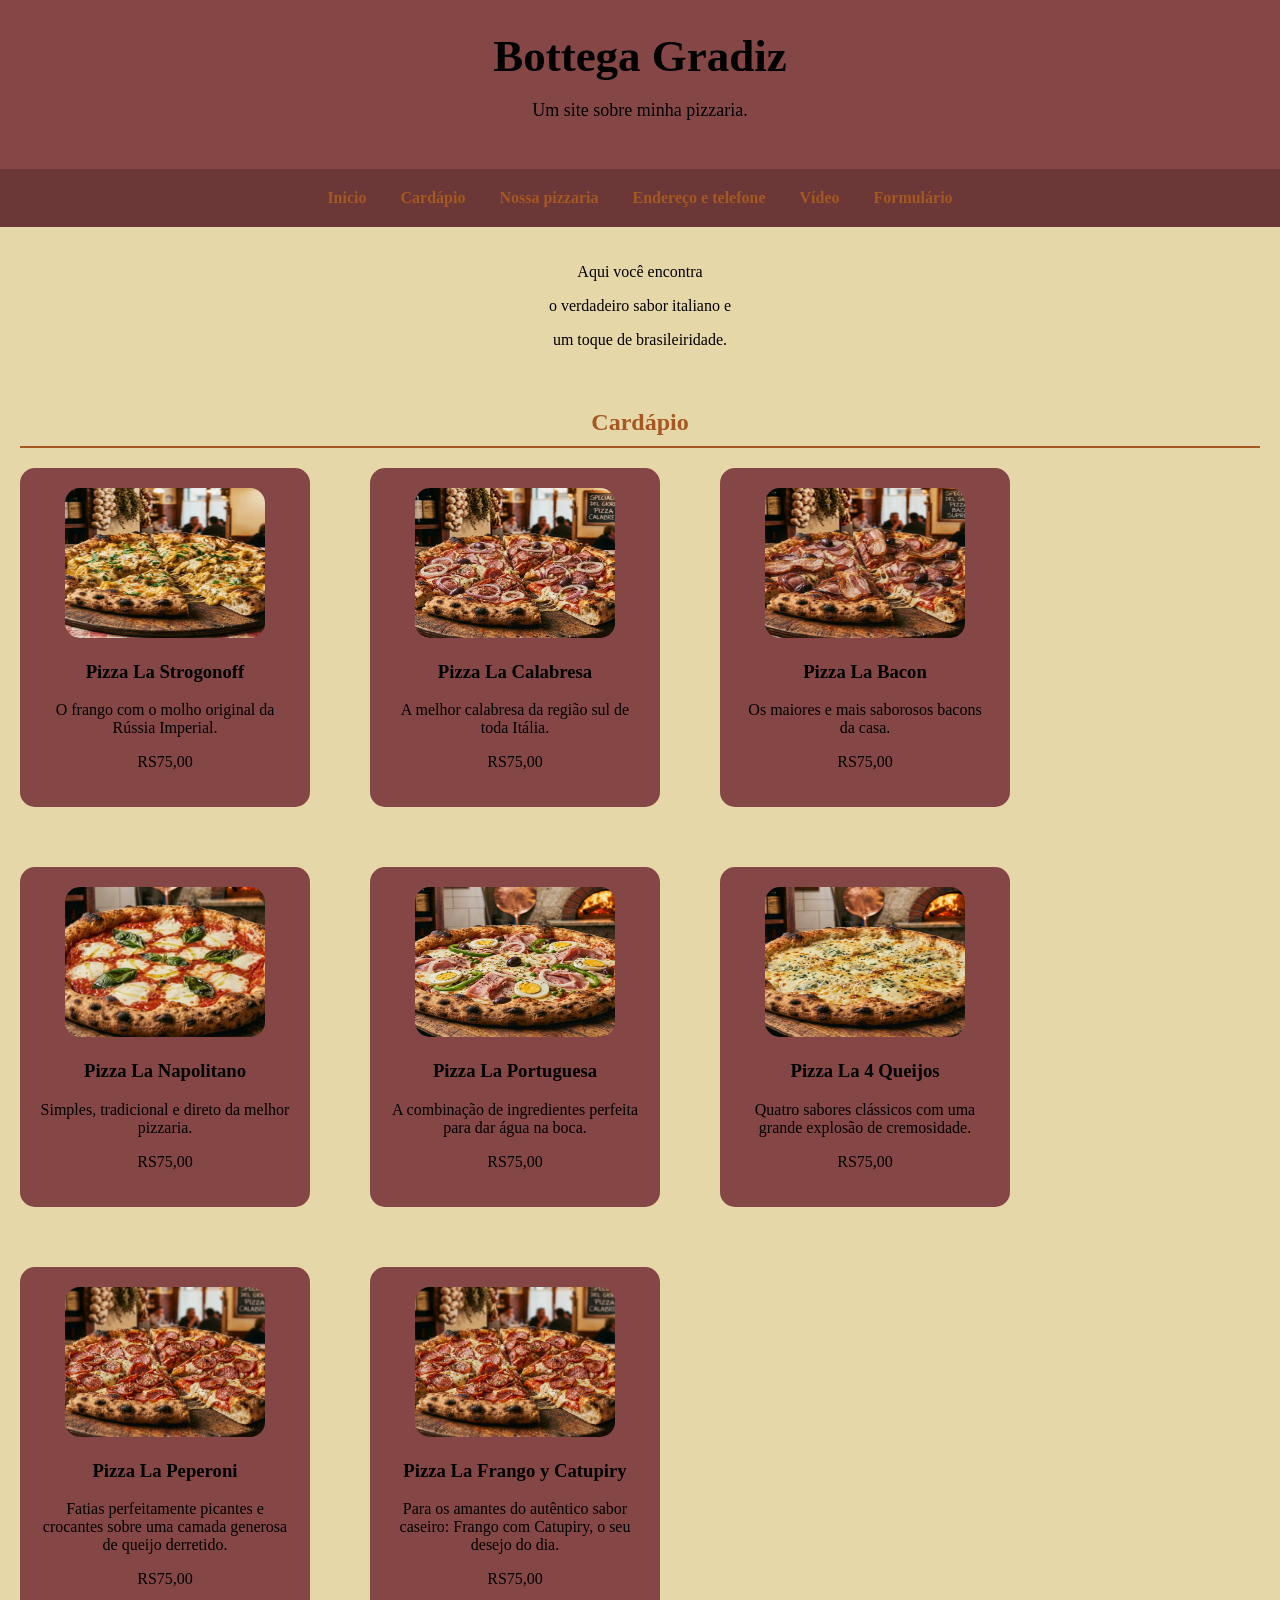
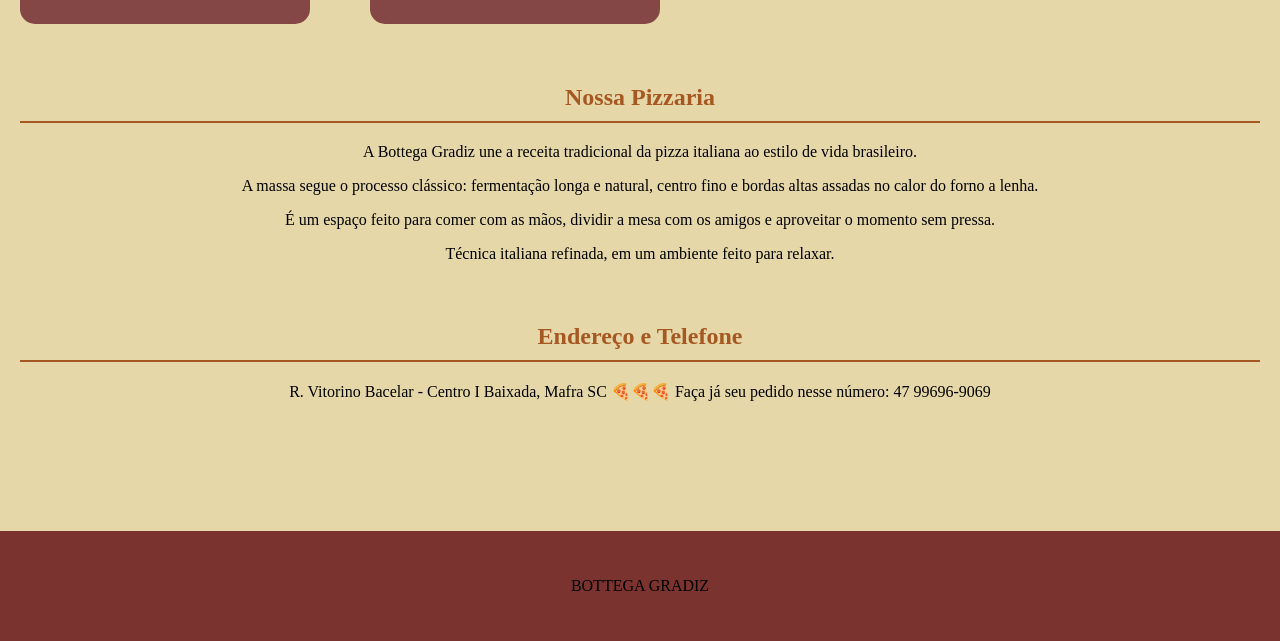
<file: index.html>
<!DOCTYPE html>
<html lang="en">
<head>
    <meta charset="UTF-8">
    <meta name="viewport" content="width=device-width, initial-scale=1.0">
    <title>Document</title>
    <link rel="stylesheet" href="style.css">
</head>
<body>
    <header id = inicio>
        <h1> Bottega Gradiz </h1>
        <p> Um site sobre minha pizzaria. 
  </p>
    </header>
    <nav>
      <a href="#Inicio">Inicio</a>
      <a href="#Cardápio">Cardápio</a>
      <a href="#Nossa pizzaria">Nossa pizzaria</a>
      <a href="#Endereço e telefone">Endereço e telefone</a>
      <a href="video.html">Vídeo</a>
      <a href="formulario.html">Formulário</a>
    </nav>
    <main>
        <section id=" inicio">
        <p> Aqui você encontra</p>
            <p>  o verdadeiro sabor italiano e </p>
                       <p>um toque de brasileiridade.</p>
        </section>
        <section id="Cardápio">
            <h2> Cardápio </h2>
            <div class="Cardápio">
                <article class="card">
                    <img 
                    src="./imagens/image.png"
                    alt="Pizza de Strogonoff" width="100" height="150">
                    <h3> Pizza La Strogonoff </h3>
                    <p>O frango com o molho original da Rússia Imperial.</p>
                    <p> RS75,00</p>
                </article>
                <article class="card">
                    <img 
                    src="./imagens/image copy.png"
                    alt="Pizza La Calabresa" width="100" height="150">
                    <h3> Pizza La Calabresa </h3>
                    <p>A melhor calabresa da região sul de toda Itália.</p>
                    <p> RS75,00</p>
                </article>
                <article class="card">
                    <img 
                    src="./imagens/bacon.png"
                    alt="Pizza La Bacon" width="100" height="150">
                    <h3> Pizza La Bacon </h3>
                    <p>Os maiores e mais saborosos bacons da casa. </p>
                    <p> RS75,00</p>
                </article>
                 <article class="card">
                    <img 
                    src="./imagens/napotalitano.png"
                    alt="Pizza La Napolitano" width="100" height="150">
                    <h3> Pizza La Napolitano </h3>
                    <p>Simples, tradicional e direto da melhor pizzaria. </p>
                    <p> RS75,00</p>
                </article>
                 <article class="card">
                    <img 
                    src="./imagens/portuguesa.png"
                    alt="Pizza La Portuguesa" width="100" height="150">
                    <h3> Pizza La Portuguesa </h3>
                    <p>A combinação de ingredientes perfeita para dar água na boca.</p>
                    <p> RS75,00</p>
                </article>
                 <article class="card">
                    <img 
                    src="./imagens/queijos.png"
                    alt="Pizza La 4 Queijos" width="100" height="150">
                    <h3> Pizza La 4 Queijos </h3>
                    <p>Quatro sabores clássicos com uma grande explosão de cremosidade.</p>
                    <p> RS75,00</p>
                </article>
                <article class="card">
                    <img 
                    src="./imagens/Gemini_Generated_Image_trx5z5trx5z5trx5.jpg"
                    alt="Pizza La Peperoni" width="100" height="150">
                    <h3> Pizza La Peperoni </h3>
                    <p>Fatias perfeitamente picantes e crocantes sobre uma camada generosa de queijo derretido.</p>
                    <p> RS75,00</p>
                </article>
                <article class="card">
                    <img 
                    src="./imagens/Gemini_Generated_Image_trx5z5trx5z5trx5.jpg"
                    alt="Pizza La Frango y Catupiry" width="100" height="150">
                    <h3> Pizza La Frango y Catupiry </h3>
                    <p>Para os amantes do autêntico sabor caseiro: Frango com Catupiry, o seu desejo do dia.</p>
                    <p> RS75,00</p>
                </article>
            </div>
        </section>
        <section id="Nossa pizzaria">
            <h2> Nossa Pizzaria </h2>
            <p>A Bottega Gradiz une a receita tradicional da pizza italiana ao estilo de vida brasileiro. 
</p>
<p> A massa segue o processo clássico: fermentação longa e natural, centro fino e bordas altas assadas no calor do forno a lenha. 
<p>É um espaço feito para comer com as mãos, dividir a mesa com os amigos e aproveitar o momento sem pressa. </p>
<p>Técnica italiana refinada, em um ambiente feito para relaxar.
</p></p></p>
 </p></p>
        </section>
        <section id="Endereço e telefone">
            <h2>Endereço e Telefone</h2>
            <p> R. Vitorino Bacelar - Centro I Baixada, Mafra SC               🍕🍕🍕                  Faça já seu pedido nesse                                                                                                                                         número: 47 99696-9069
 </p>

        </section>
    </main>
    <footer>
            <p> BOTTEGA GRADIZ </p>
        </footer>
</body>
</html>
</file>
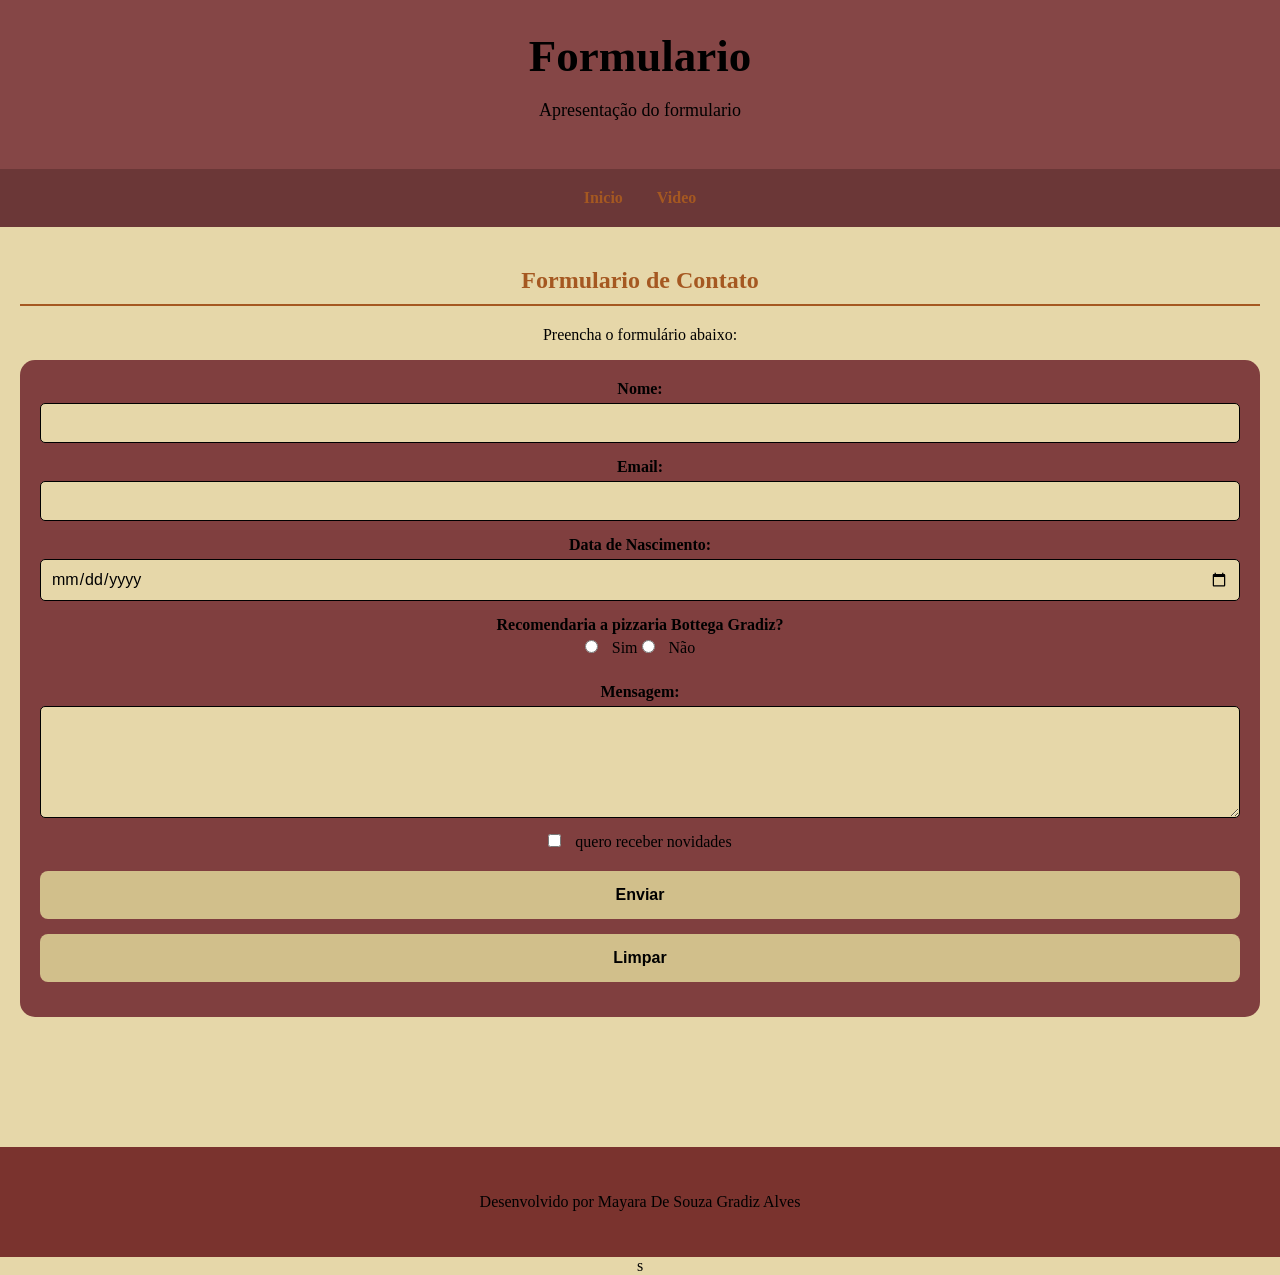
<file: formulario.html>
<!DOCTYPE html>
<html lang="en">
<head>
    <meta charset="UTF-8">
    <meta name="viewport" content="width=device-width, initial-scale=1.0">
    <title>Document</title>
    <link rel="stylesheet" href="style.css">
</head>
<body>
    <header>
        <h1>Formulario</h1>
        <p> Apresentação do formulario</p>
    </header>

    <nav>
        <a href="index.html">Inicio</a>
        <a href="video.html">Video</a>
    </nav>
    <main>
        <section>
            <h2>Formulario de Contato</h2>
            <p>Preencha o formulário abaixo:</p>
            <form action="#" method="post">
                <label for="nome">Nome:</label>
                <input type="text" id="nome" name="nome" requiered>
                <label for="email">Email:</label>
                <input type="email" id="email" name="email" required>
                <label for="nascimento">Data de Nascimento:</label>
                <input type="date" id="nascimento" name="nascimento" required>
             

               
                <fieldset>
                    <legend>Recomendaria a pizzaria Bottega Gradiz?</legend>
                    <label class="opcao">
                    <input type="radio" name="recomendaria" value="sim" required> Sim
                    </label>
                    <label class="opcao">
                    <input type="radio" name="recomendaria" value="nao" required> Não
                    </label>
                </fieldset>
                <p></p>
                 <label for="mensagem">Mensagem:</label>
                 
                <textarea id="mensagem" name="mensagem" rows="5"></textarea>
               
                

                <label class="opcao">
                    <input type="checkbox" name="novidade"> quero receber novidades
                </label>
                <div class="botoes">
                    <button type="submit">Enviar</button>
                    <button type="reset">Limpar</button>
                </div>

                
            </form>
        </section>
    </main>
     <footer>
             <p> Desenvolvido por Mayara De Souza Gradiz Alves </p>
            </footer>
</body>
</html>s
</file>
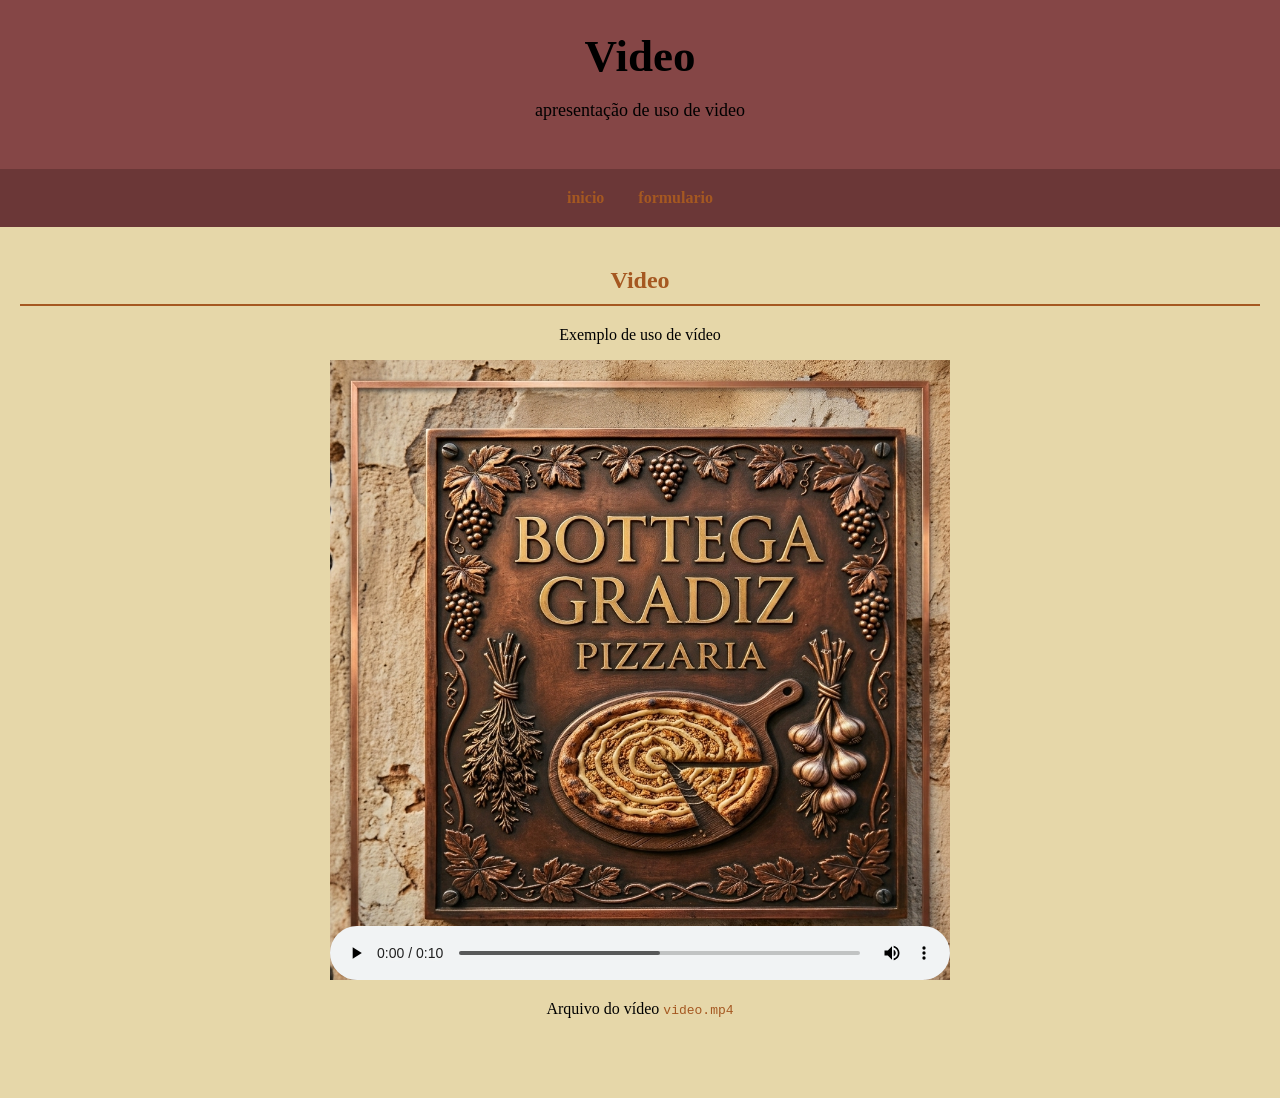
<file: video.html>
<!DOCTYPE html>
<html lang="en">
<head>
    <meta charset="UTF-8">
    <meta name="viewport" content="width=device-width, initial-scale=1.0">
    <title>Document</title>
    <link rel="stylesheet" href="style.css">
</head>
<body>
    <header>
        <h1>Video</h1>
        <p>apresentação de uso de video</p>
    </header>
    <nav>
        <a href="index.html">inicio</a>
        <a href="formulario.html">formulario</a>
    </nav>

    <main>
        <section>
            <h2>Video</h2>
            <p>Exemplo de uso de vídeo</p>

            <video controls preload="metadata" poster="./imagens/Gemini_Generated_Image_jt66vtjt66vtjt66.jpg">
                <source src="./mídia/Bottega Gradiz! A verdadeira pizzaria italiana. [JXt16sBp-P4].mkv" type="video/mp4">
            </video>
            <p>Arquivo do vídeo <code>video.mp4</code></p>
            <iframe
                width="560"
                height="315"
                src="https://www.youtube.com/embed/JXt16sBp-P4"
                title="Youtube video player goiaba"
                frameborder="0"
                allow="accelerometer; autoplay; clipboard-write;
                allowfullscreen>
                
            </iframe>
        
        </section>
    </main>
    <footer>
        <p>Desenvolvido por Mayara De Souza Gradiz Alves</p>
    </footer>
</body>
</html>
</file>
<file: style.css>
body {
    
    background-color: rgb(230, 215, 169);
    margin: 0;
     color: rgb(0, 0, 0);
     text-align: center;
}
 
header {
    background-color: #854646;
    text-align: center;
    padding: 30px;
}

header h1 {
    font-size: 45px;
    margin: 0;
}
header p {
    font-size: 18px;
}
 nav {
    background-color: #6b3737;
    padding: 20px;
    text-align: center;
    position: sticky;
    top: 0;
 }
 nav a {
    color:rgb(165, 88, 33);
    text-decoration: none;
    margin: 15px;
    font-weight: bold;
 }

 nav a:hover {
    color:#881e1e
 }

 main {
    max-width: 1000xp;
    margin: auto;
    padding: 20px;
 }

 section {
    margin-bottom: 60px;

 }

 section h2 {
    color:rgb(165, 88, 33);
    border-bottom: 2px solid rgb(165, 88, 33);
    padding-bottom: 10px;
 }
 .banner img {
    display:block;
    border-radius: 15px;
    
 }
 .Cardápio {
    display: flex;
    gap: 60px;
    flex-wrap: wrap;
 }
.card {
    background-color:#854646;
    padding: 20px;
    border-radius: 15px;
    width: 250px;
    text-align: center;
}
.card img {
    width: 80%;
    border-radius: 15px;
}
.card:hover {
    background-color: rgb(165, 88, 33);
    transform: scale (1.05);
}
.botao {
    background-color:hwb(4 18% 52%);
    color:rgb(0, 0, 0);
    padding: 15px 25px;
    text-decoration: none;
    border-radius: 5px;
}
.botao:hover {
    background-color:#7a5a5a;
}
footer {
    background-color:hwb(4 18% 52%);
    text-align: center;
    padding: 30px;
    margin-top: 50px;
} 
form{
    padding:20px;
    background-color:oklch(45.047% 0.08999 21.25);
    border-radius:15px;
}
label,
legend {
    font-weight: bold;
}
input,select,textarea,button {
    display: block;
    width: 100%;
    margin-top: 5px;
    margin-bottom: 15px;
    padding: 10px;
    font-family: Arial, sans-serif;
    font-size: 16px;
}
input[type=radio],input[type=checkbox] {
    display: inline;
    width: auto;
    margin: 0 10px 0 0;
}
input[type="text"], input[type="email"],input[type="date"], select, textarea {

    background-color:rgb(230, 215, 169);
    color:rgb(0, 0, 0);
    border: 1px solid rgb(0, 0, 0);
    border-radius:5px;
    box-sizing: border-box;
}

textarea {
    min-height: 100px;
}
fieldset {
    margin-bottom: 12px;
    border: 1px rgb(0, 0, 0);

}
.opcao {
    font-weight: normal;
}
.botoes {
    margin-top: 20px;
}
button,
.botao {
    background-color:rgb(209, 191, 139);
    color: black;
    padding: 15px 25px;
    text-decoration: none;
    border-radius:8px;
    font-weight: bold;
    border: none;
    cursor: pointer;
}
button:hover,
.botao:hover {
    background-color:#881e1e;
}
audio,
video {
    max-width: 50% ;
    max-height: 50%;
    width: 100%;
    background-color:: rgb(230, 215, 169);
}
code {
    color: rgb(165, 88, 33)
}
</file>
